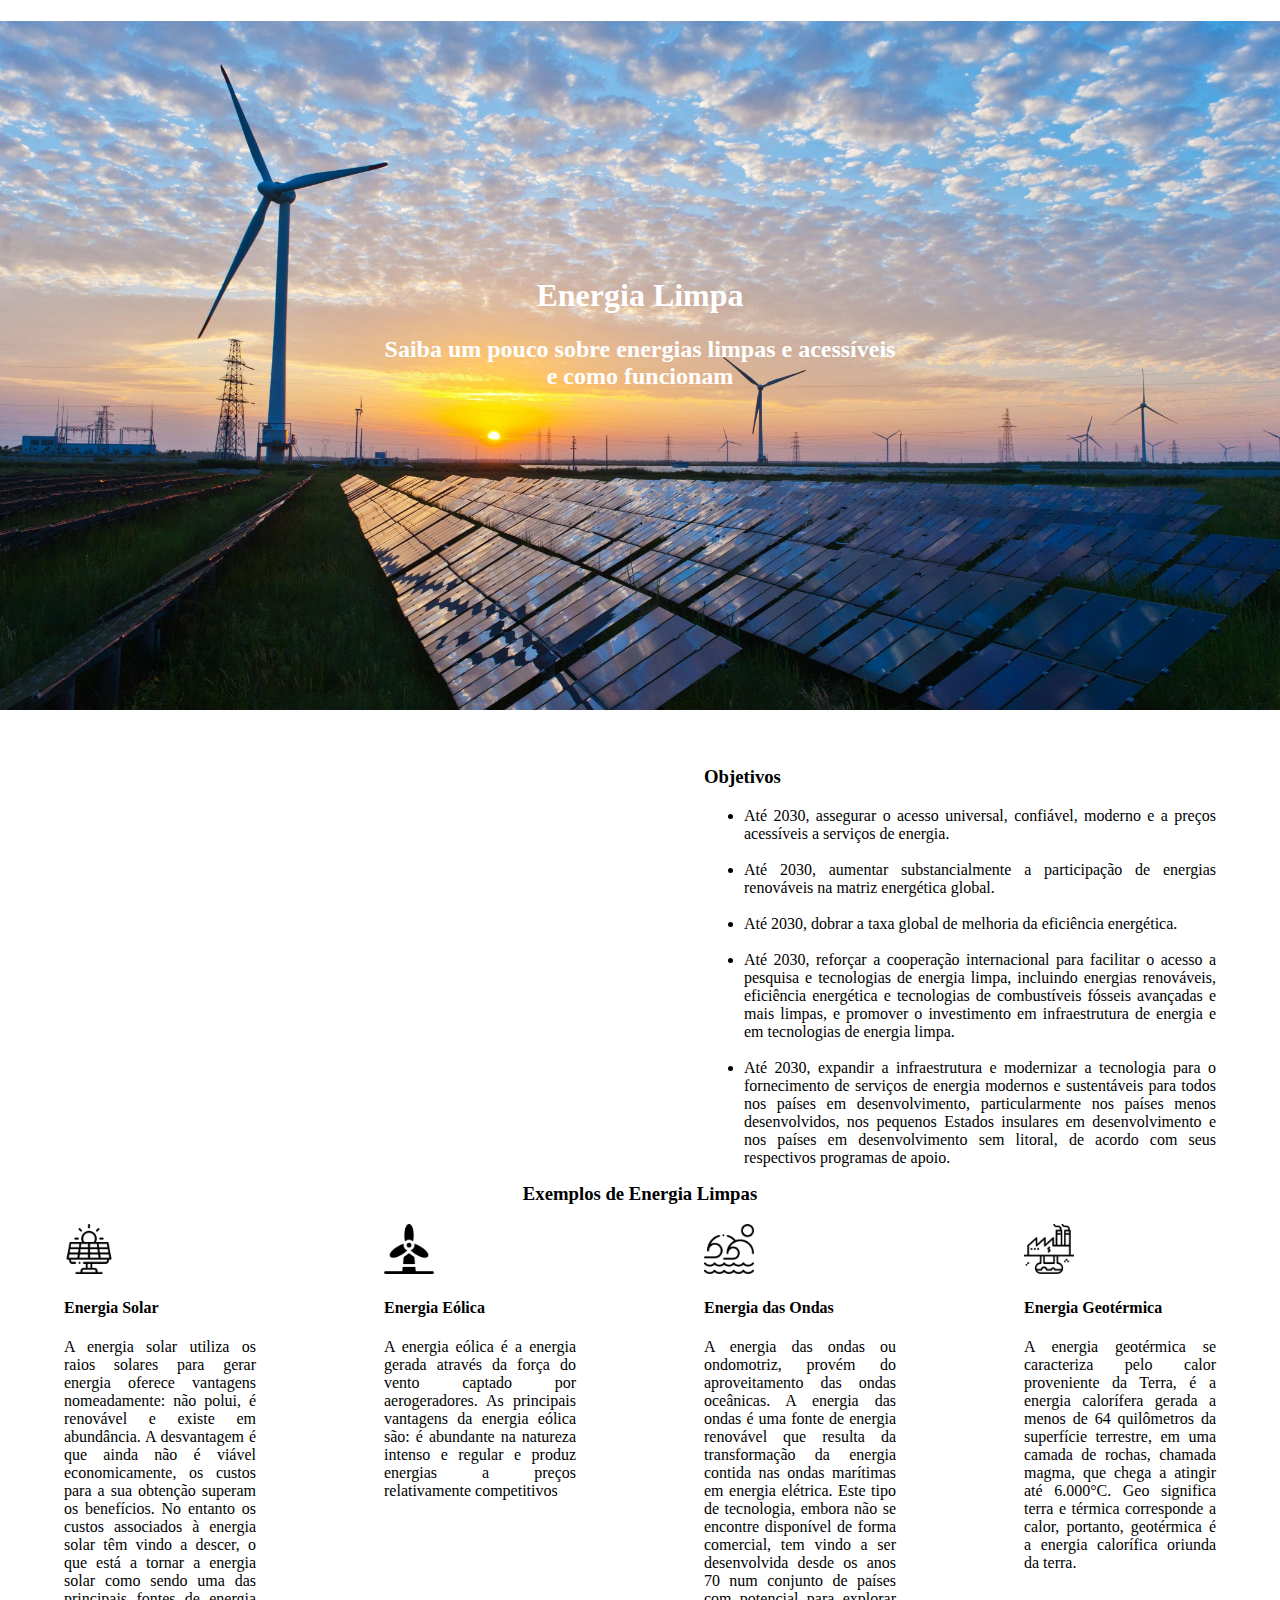
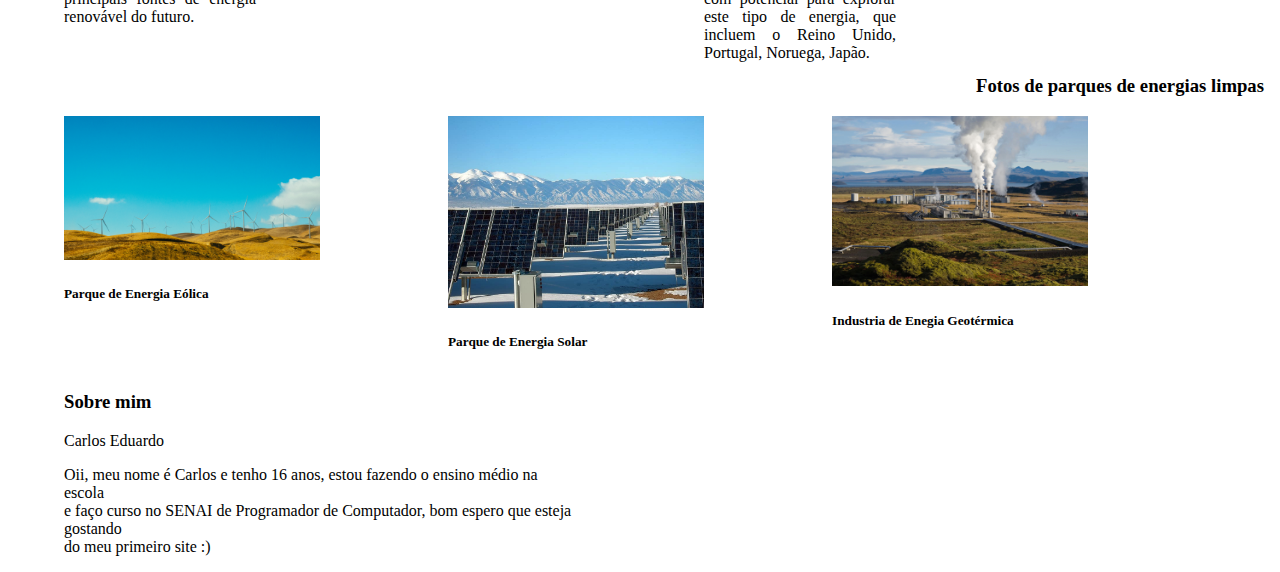
<file: index.html>
<!DOCTYPE html>
<html lang="pt_br">
<head>
    <meta charset="UTF-8">
    <meta name="viewport" content="width=device-width, initial-scale=1.0">
    <title>DesafioDaSemana</title>
    <link rel="stylesheet" type="text/css" href="estilo.css">
</head>
<body>
    <div id="imagem_fundo">
        <h1 id="titulo">Energia Limpa</h1>
        <h2 id="subtitulo">Saiba um pouco sobre energias limpas e acessíveis<br> e como funcionam</h2>
        <h2 id="botao"></h2>
    </div>

    <selection id="objetivos">
        <div class="coluna">
        <iframe width="100%" height="315" src="https://www.youtube.com/embed/Qi5EQ_n0DNo" frameborder="0" allow="accelerometer; autoplay; encrypted-media; gyroscope; picture-in-picture" allowfullscreen></iframe>
        </div>
        <div class="coluna">
            <h3>Objetivos</h3>
            <ul> 
            <li class="justificado">Até 2030, assegurar o acesso universal, confiável, moderno e a preços acessíveis a serviços de energia.</li>
            <br>
            <li class="justificado">Até 2030, aumentar substancialmente a participação de energias renováveis na matriz energética global.</li>
            <br>
            <li class="justificado">Até 2030, dobrar a taxa global de melhoria da eficiência energética.</li>
            <br>
            <li class="justificado">Até 2030, reforçar a cooperação internacional para facilitar o acesso a pesquisa e
                 tecnologias de energia limpa, incluindo energias renováveis, eficiência energética e
                tecnologias de combustíveis fósseis avançadas e mais limpas, e promover o  
                investimento em infraestrutura de energia e em tecnologias de energia limpa.</li>
            <br>
            <li class="justificado">Até 2030, expandir a infraestrutura e modernizar a tecnologia para o fornecimento 
                de serviços de energia modernos e sustentáveis para todos nos países em desenvolvimento,
                particularmente nos países menos desenvolvidos, nos pequenos Estados insulares em desenvolvimento
                 e nos países em desenvolvimento sem litoral, de acordo com seus respectivos programas de apoio.</li>
        </div>
    </selection>
    
    <selection id="tipos">
            <h3 class="centralizado"> Exemplos de Energia Limpas</h3>
            <div class="colunaquatro">
                <img class="icone" src="solar-panel.png" alt="painel solar">
                <h4>Energia Solar</h4>
                <p class="justificado" >A energia solar utiliza os raios solares para gerar energia oferece vantagens nomeadamente: não polui, é renovável e existe em abundância. A desvantagem é que ainda não é viável economicamente, os custos para a sua obtenção superam os benefícios.
                No entanto os custos associados à energia solar têm vindo a descer, o que está a tornar a energia solar como sendo uma das principais fontes de energia renovável do futuro.</p>
            </div>
            <div class="colunaquatro">
                <img class="icone" src="wind-energy.png" alt="energia eólica">
                <h4>Energia Eólica</h4>
                <p class="justificado" >A energia eólica é a energia gerada através da força do vento captado por aerogeradores.
                As principais vantagens da energia eólica são: é abundante na natureza intenso e regular e produz energias a preços relativamente competitivos</p>
            </div>
            <div class="colunaquatro">
                <img class="icone" src="oceano.png" alt="Ondas">
                <h4>Energia das Ondas</h4>
                <p class="justificado" >A energia das ondas ou ondomotriz, provém do aproveitamento das ondas oceânicas.
                A energia das ondas é uma fonte de energia renovável que resulta da transformação da energia contida nas ondas marítimas em energia elétrica. Este tipo de tecnologia, embora não se encontre disponível de forma comercial, tem vindo a ser desenvolvida desde os anos 70 num conjunto de países com potencial para explorar este tipo de energia, que incluem o Reino Unido, Portugal, Noruega, Japão.</p>
            </div>
            <div class="colunaquatro">
                <img class="icone" src="geotermico.png" alt="Energia geotérmica">
                <h4>Energia Geotérmica</h4>
                <p class="justificado">A energia geotérmica se caracteriza pelo calor proveniente da Terra, é a energia calorífera gerada a menos de 64 quilômetros da superfície terrestre, em uma camada de rochas, chamada magma, que chega a atingir até 6.000°C. Geo significa terra e térmica corresponde a calor, portanto, geotérmica é a energia calorífica oriunda da terra.</p> 
            </div>
        </selection>

    <selection>
        <h3 class="centralizado top">Fotos de parques de energias limpas</h3>
        <div class="colunatres">
         <img width="100%" src="pexels-athena-3002078.jpg" alt="Parque de energia eólica">
            <h5>Parque de Energia Eólica</h5>
        </div>
        <div class="colunatres">
            <img width="100%" src="solar-panel-array-power-plant-electricity-power-one-axis-tracking-voltaic-panels-alamosa.jpg" alt="Parque de Energia solar">
            <h5>Parque de Energia Solar</h5>
        </div>
        <div class="colunatres">
            <img width="100%" src="NesjavellirPowerPlant_edit2.jpg" alt="Industria de energia geotérmica">
            <h5>Industria de Enegia Geotérmica</h5>
        </div>
    </selection>
    <selection id="sobre">
        <div class="coluna">
            <h3>Sobre mim</h3>
            <p>Carlos Eduardo</p>
            <p>Oii, meu nome é Carlos e tenho 16 anos, estou fazendo o ensino médio na escola<br>
             e faço curso no SENAI de  Programador de Computador, bom espero que esteja gostando<br>
             do meu primeiro site :)
            </p>
        </div>
    </selection>
</body>
</html>
</file>
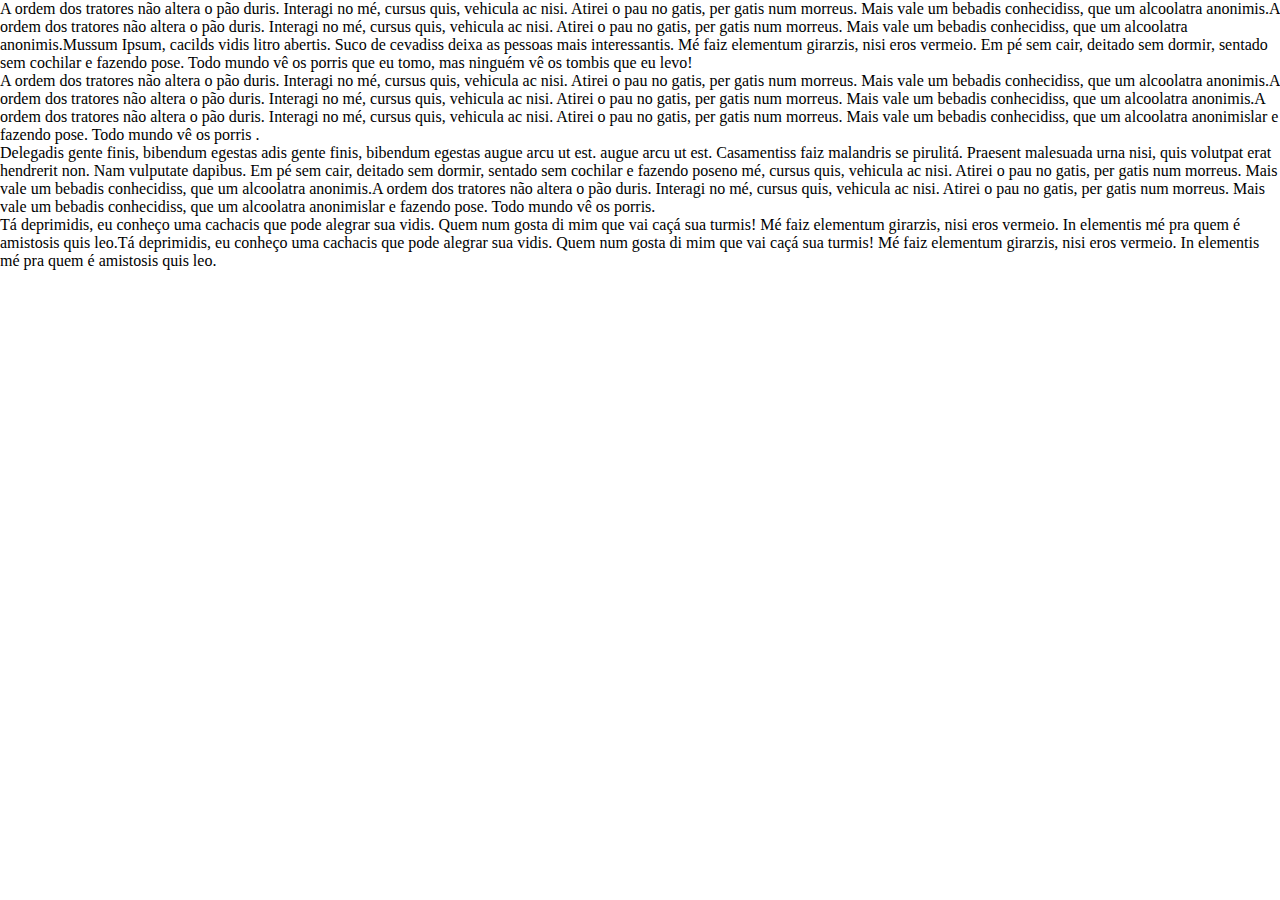
<file: index01.html>
<!DOCTYPE html>
<html lang="en">
<head>
    <meta charset="UTF-8">
    <meta name="viewport" content="width=device-width, initial-scale=1.0">
    <title>Exercício01</title>
    <link rel="stylesheet" href="estilo.css">
</head>
<body>
    
    <div class="box1">A ordem dos tratores não altera o pão duris. Interagi no mé, cursus quis, vehicula ac nisi. Atirei o pau no gatis, per gatis num morreus. Mais vale um bebadis conhecidiss, que um alcoolatra anonimis.A ordem dos tratores não altera o pão duris. Interagi no mé, cursus quis, vehicula ac nisi. Atirei o pau no gatis, per gatis num morreus. Mais vale um bebadis conhecidiss, que um alcoolatra anonimis.Mussum Ipsum, cacilds vidis litro abertis. Suco de cevadiss deixa as pessoas mais interessantis. Mé faiz elementum girarzis, nisi eros vermeio. Em pé sem cair, deitado sem dormir, sentado sem cochilar e fazendo pose. Todo mundo vê os porris que eu tomo, mas ninguém vê os tombis que eu levo!  </div>
    <div class="box2">A ordem dos tratores não altera o pão duris. Interagi no mé, cursus quis, vehicula ac nisi. Atirei o pau no gatis, per gatis num morreus. Mais vale um bebadis conhecidiss, que um alcoolatra anonimis.A ordem dos tratores não altera o pão duris. Interagi no mé, cursus quis, vehicula ac nisi. Atirei o pau no gatis, per gatis num morreus. Mais vale um bebadis conhecidiss, que um alcoolatra anonimis.A ordem dos tratores não altera o pão duris. Interagi no mé, cursus quis, vehicula ac nisi. Atirei o pau no gatis, per gatis num morreus. Mais vale um bebadis conhecidiss, que um alcoolatra anonimislar e fazendo pose. Todo mundo vê os porris  .</div>
    <div class="box3">Delegadis gente finis, bibendum egestas adis gente finis, bibendum egestas augue arcu ut est. augue arcu ut est. Casamentiss faiz malandris se pirulitá. Praesent malesuada urna nisi, quis volutpat erat hendrerit non. Nam vulputate dapibus. Em pé sem cair, deitado sem dormir, sentado sem cochilar e fazendo poseno mé, cursus quis, vehicula ac nisi. Atirei o pau no gatis, per gatis num morreus. Mais vale um bebadis conhecidiss, que um alcoolatra anonimis.A ordem dos tratores não altera o pão duris. Interagi no mé, cursus quis, vehicula ac nisi. Atirei o pau no gatis, per gatis num morreus. Mais vale um bebadis conhecidiss, que um alcoolatra anonimislar e fazendo pose. Todo mundo vê os porris.</div>
    <div class="box4">Tá deprimidis, eu conheço uma cachacis que pode alegrar sua vidis. Quem num gosta di mim que vai caçá sua turmis! Mé faiz elementum girarzis, nisi eros vermeio. In elementis mé pra quem é amistosis quis leo.Tá deprimidis, eu conheço uma cachacis que pode alegrar sua vidis. Quem num gosta di mim que vai caçá sua turmis! Mé faiz elementum girarzis, nisi eros vermeio. In elementis mé pra quem é amistosis quis leo.</div>

</body>
</html>
</file>
<file: estilo.css>
html, body{
    margin: 0%;}

#imagem_fundo{
    background: url(campo.jpg) 100%;
    background-repeat: no-repeat;
    height: 100%;
    text-align: center;
    background-size: 100%;
    background-size: cover;
}
#titulo{
    color: white;
    padding-top: 20%;
}
#subtitulo{
    color: white;
    padding-right: 30%;
    padding-left: 30%;
}
#botao{
    padding-top: 300px;
}
.icone{
    width: 50px;
}
#objetivos{
    padding: 20px;
}
#tipos{
    padding: 20px;
}
.coluna{
    float: left;
    padding: 0 5%;
    position: relative;
    width: 40%;
}
selection{
    padding: 20px;
}
.justificado{
    text-align: justify;
}
.colunaquatro{
    float: left;
    padding: 0 5%;
    position: relative;
    width: 15%;
}
.centralizado{
    text-align: center;
}
.colunatres{
    float: left;
    padding: 0 5%;
    position: relative;
    width: 20%;
}
.top{
    padding-top: 50px;
}
</file>
